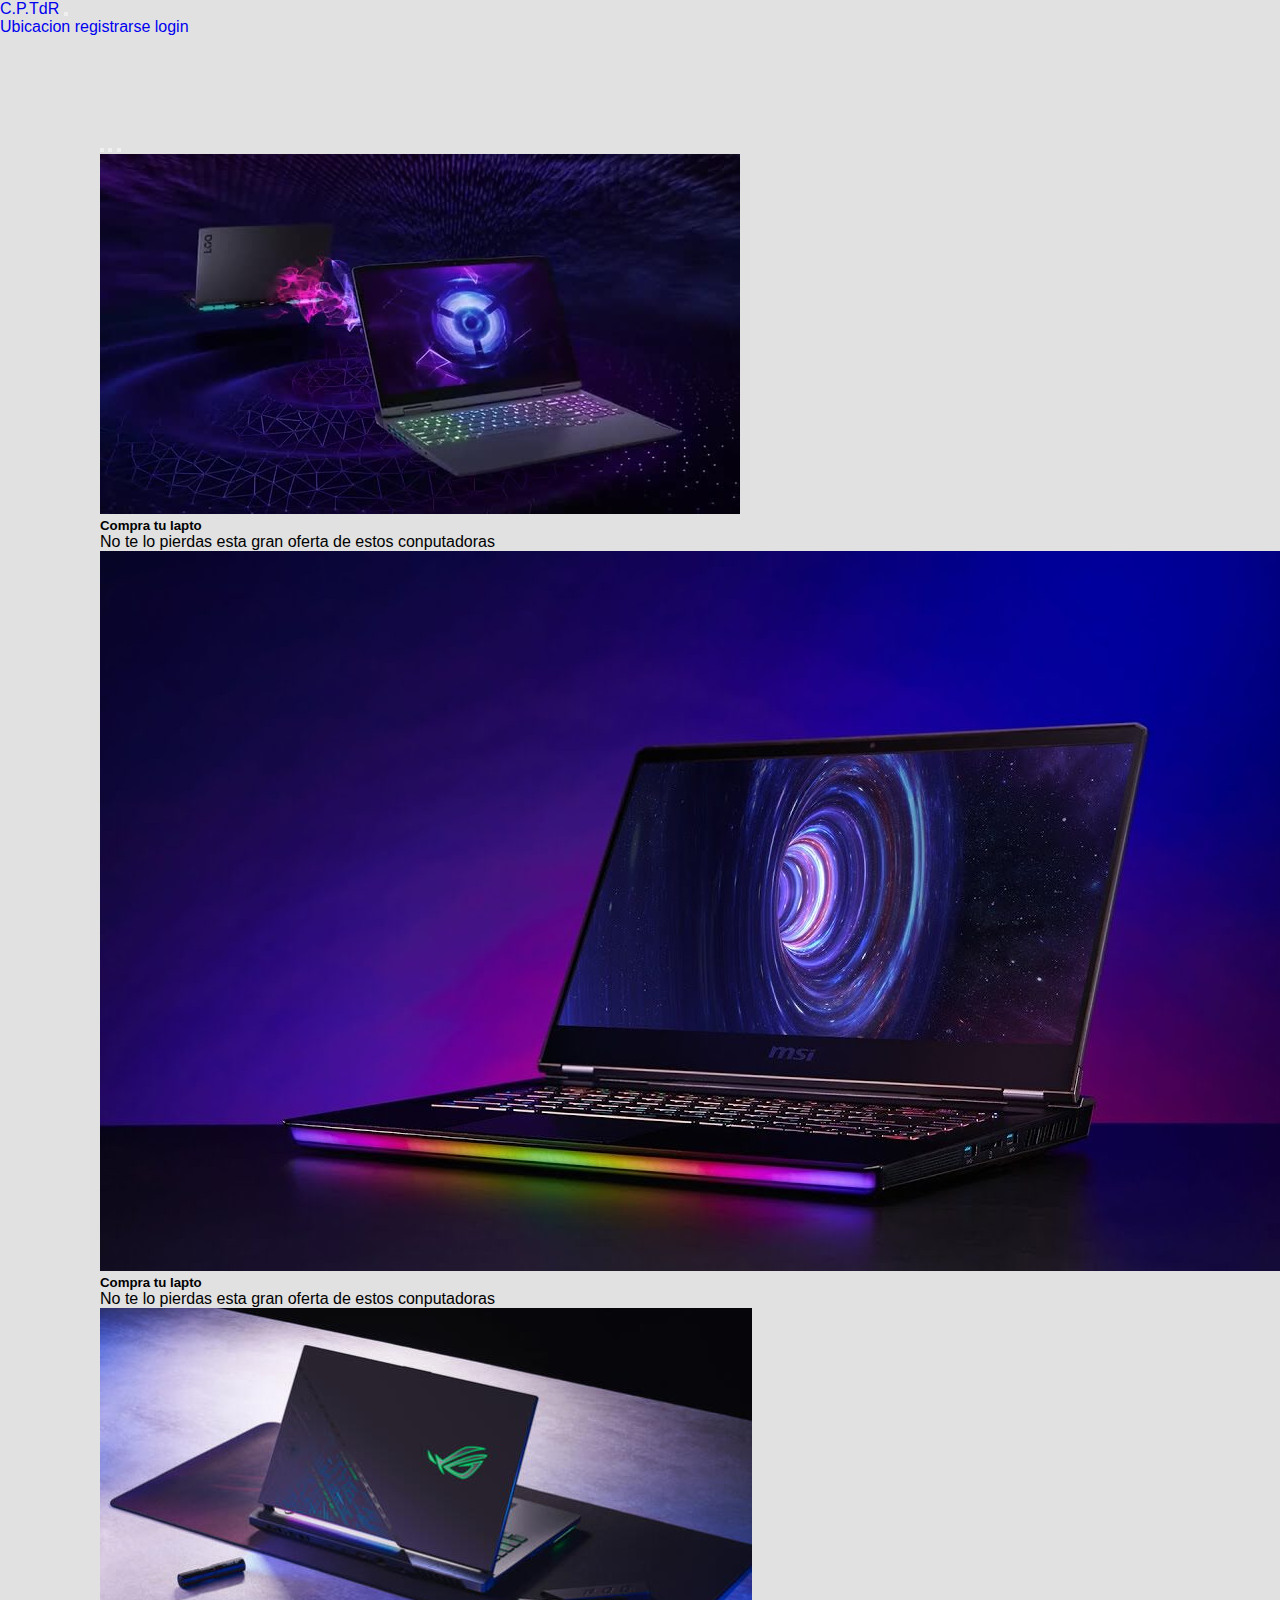
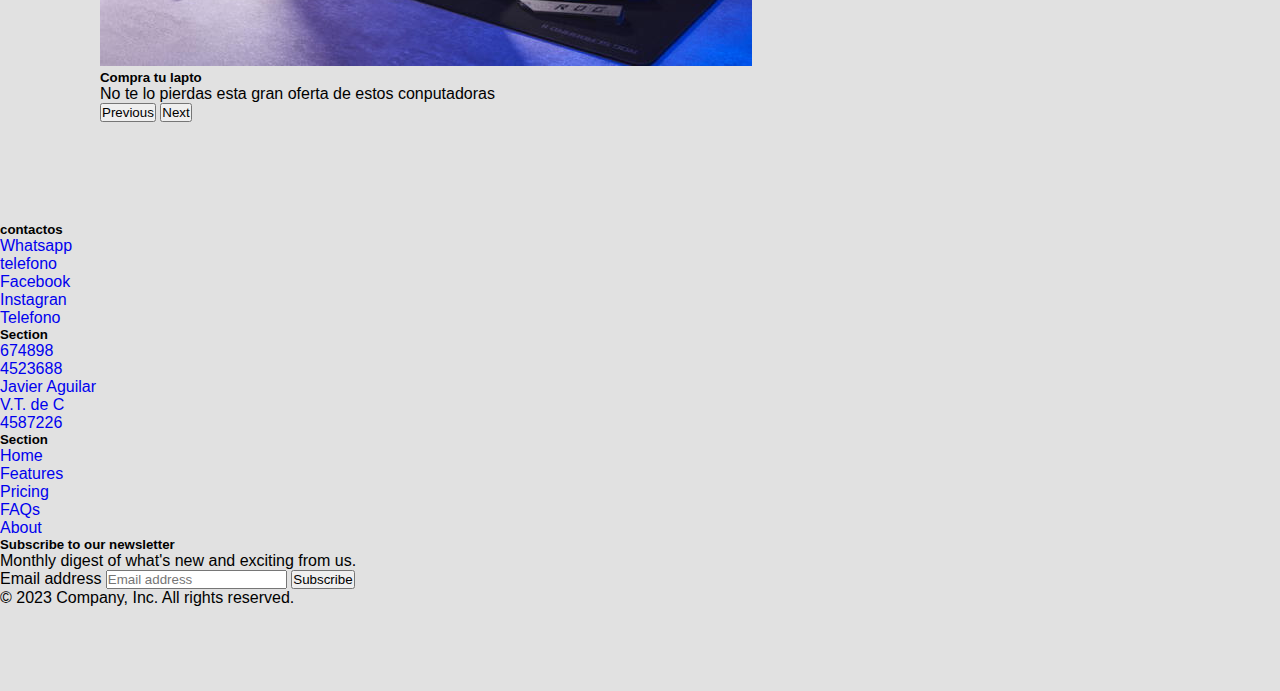
<file: index.html>
<!DOCTYPE html>
<html lang="en">
<head>
    <meta charset="UTF-8">
    <meta name="viewport" content="width=device-width, initial-scale=1.0">
    <link href="https://cdn.jsdelivr.net/npm/bootstrap@5.3.2/dist/css/bootstrap.min.css" rel="stylesheet" integrity="sha384-T3c6CoIi6uLrA9TneNEoa7RxnatzjcDSCmG1MXxSR1GAsXEV/Dwwykc2MPK8M2HN" crossorigin="anonymous">
    <link rel="stylesheet" href="stylos/index.css">
    <title>Venta de computadoras</title>
</head>
<body>
    <!--MI MENU PRINCIPAL DE MI PAGINA-->

    <nav class="navbar navbar-expand-lg bg-body-tertiary">
      <div class="container-fluid">
        <a class="navbar-brand" href="compras.html">C.P.TdR</a>
        <button class="navbar-toggler" type="button" data-bs-toggle="collapse" data-bs-target="#navbarNavAltMarkup" aria-controls="navbarNavAltMarkup" aria-expanded="false" aria-label="Toggle navigation">
          <span class="navbar-toggler-icon"></span>
        </button>
        <div class="collapse navbar-collapse" id="navbarNavAltMarkup">
          <div class="navbar-nav">
            <a class="nav-link active" aria-current="page" href="ubicacion.html">Ubicacion</a>
            <a class="nav-link" href="registrate.html">registrarse</a>
            <a class="nav-link" href="login.html">login</a>
          </div>
        </div>
      </div>
    </nav>
    
    <!--IMAGENES DE BODY-->

<div id="slider">
    <div id="carouselExampleCaptions" class="carousel slide">
      <div class="carousel-indicators">
        <button type="button" data-bs-target="#carouselExampleCaptions" data-bs-slide-to="0" class="active" aria-current="true" aria-label="Slide 1"></button>
        <button type="button" data-bs-target="#carouselExampleCaptions" data-bs-slide-to="1" aria-label="Slide 2"></button>
        <button type="button" data-bs-target="#carouselExampleCaptions" data-bs-slide-to="2" aria-label="Slide 3"></button>
      </div>
      <div class="carousel-inner">
        <div class="carousel-item active">
          <img src="./imagenes/d13.jpg" class="d-block w-100" alt="...">
          <div class="carousel-caption d-none d-md-block">
            <h5>Compra tu lapto</h5>
            <p>No te lo pierdas esta gran oferta de estos conputadoras</p>
          </div>
        </div>
        <div class="carousel-item">
          <img src="./imagenes/d7.jpg" class="d-block w-100" alt="...">
          <div class="carousel-caption d-none d-md-block">
            <h5>Compra tu lapto</h5>
            <p> No te lo pierdas esta gran oferta de estos conputadoras </p>
          </div>
        </div>
        <div class="carousel-item">
          <img src="./imagenes/d8.jpg" class="d-block w-100" alt="...">
          <div class="carousel-caption d-none d-md-block">
            <h5>Compra tu lapto</h5>
            <p> No te lo pierdas esta gran oferta de estos conputadoras </p>
          </div>
        </div>
      </div>
      <button class="carousel-control-prev" type="button" data-bs-target="#carouselExampleCaptions" data-bs-slide="prev">
        <span class="carousel-control-prev-icon" aria-hidden="true"></span>
        <span class="visually-hidden">Previous</span>
      </button>
      <button class="carousel-control-next" type="button" data-bs-target="#carouselExampleCaptions" data-bs-slide="next">
        <span class="carousel-control-next-icon" aria-hidden="true"></span>
        <span class="visually-hidden">Next</span>
      </button>
    </div>
</div>

    
</body>
      <!--FOOTER LO DE ABAJO-->
<div class="container">
  <footer class="py-5">
    <div class="row">
      <div class="col-6 col-md-2 mb-3">
        <h5>contactos</h5>
        <ul class="nav flex-column">
          <li class="nav-item mb-2"><a href="#" class="nav-link p-0 text-body-secondary">Whatsapp</a></li>
          <li class="nav-item mb-2"><a href="#" class="nav-link p-0 text-body-secondary">telefono </a></li>
          <li class="nav-item mb-2"><a href="#" class="nav-link p-0 text-body-secondary">Facebook</a></li>
          <li class="nav-item mb-2"><a href="#" class="nav-link p-0 text-body-secondary">Instagran</a></li>
          <li class="nav-item mb-2"><a href="#" class="nav-link p-0 text-body-secondary">Telefono</a></li>
        </ul>
      </div>

      <div class="col-6 col-md-2 mb-3">
        <h5>Section</h5>
        <ul class="nav flex-column">
          <li class="nav-item mb-2"><a href="#" class="nav-link p-0 text-body-secondary">674898</a></li>
          <li class="nav-item mb-2"><a href="#" class="nav-link p-0 text-body-secondary">4523688</a></li>
          <li class="nav-item mb-2"><a href="#" class="nav-link p-0 text-body-secondary">Javier Aguilar</a></li>
          <li class="nav-item mb-2"><a href="#" class="nav-link p-0 text-body-secondary">V.T. de C</a></li>
          <li class="nav-item mb-2"><a href="#" class="nav-link p-0 text-body-secondary">4587226</a></li>
        </ul>
      </div>

      <div class="col-6 col-md-2 mb-3">
        <h5>Section</h5>
        <ul class="nav flex-column">
          <li class="nav-item mb-2"><a href="#" class="nav-link p-0 text-body-secondary">Home</a></li>
          <li class="nav-item mb-2"><a href="#" class="nav-link p-0 text-body-secondary">Features</a></li>
          <li class="nav-item mb-2"><a href="#" class="nav-link p-0 text-body-secondary">Pricing</a></li>
          <li class="nav-item mb-2"><a href="#" class="nav-link p-0 text-body-secondary">FAQs</a></li>
          <li class="nav-item mb-2"><a href="#" class="nav-link p-0 text-body-secondary">About</a></li>
        </ul>
      </div>

      <div class="col-md-5 offset-md-1 mb-3">
        <form>
          <h5>Subscribe to our newsletter</h5>
          <p>Monthly digest of what's new and exciting from us.</p>
          <div class="d-flex flex-column flex-sm-row w-100 gap-2">
            <label for="newsletter1" class="visually-hidden">Email address</label>
            <input id="newsletter1" type="text" class="form-control" placeholder="Email address">
            <button class="btn btn-primary" type="button">Subscribe</button>
          </div>
        </form>
      </div>
    </div>

    <div class="d-flex flex-column flex-sm-row justify-content-between py-4 my-4 border-top">
      <p>© 2023 Company, Inc. All rights reserved.</p>
      <ul class="list-unstyled d-flex">
        <li class="ms-3"><a class="link-body-emphasis" href="#"><svg class="bi" width="24" height="24"><use xlink:href="#twitter"></use></svg></a></li>
        <li class="ms-3"><a class="link-body-emphasis" href="#"><svg class="bi" width="24" height="24"><use xlink:href="#instagram"></use></svg></a></li>
        <li class="ms-3"><a class="link-body-emphasis" href="#"><svg class="bi" width="24" height="24"><use xlink:href="#facebook"></use></svg></a></li>
      </ul>
    </div>
  </footer>
</div>



<script src="https://cdn.jsdelivr.net/npm/bootstrap@5.3.2/dist/js/bootstrap.bundle.min.js" integrity="sha384-C6RzsynM9kWDrMNeT87bh95OGNyZPhcTNXj1NW7RuBCsyN/o0jlpcV8Qyq46cDfL" crossorigin="anonymous"></script>
</html>
</file>
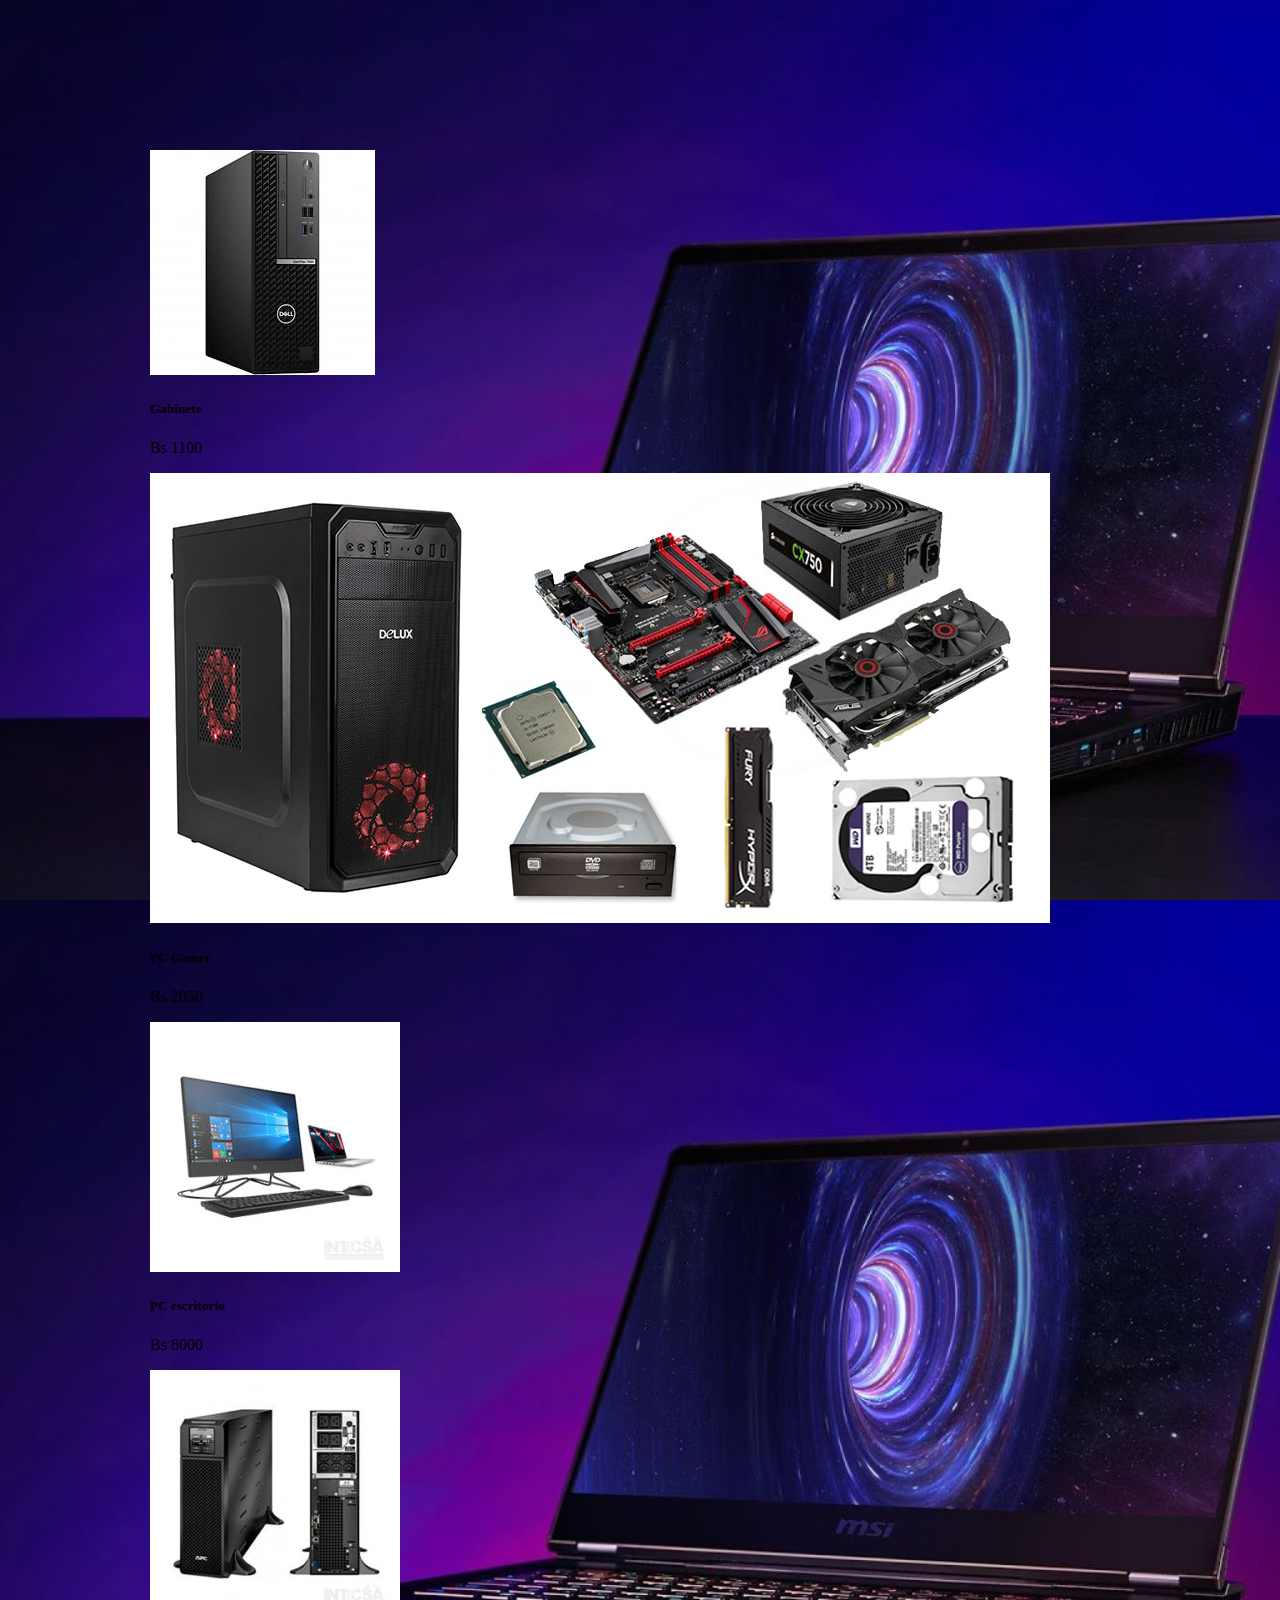
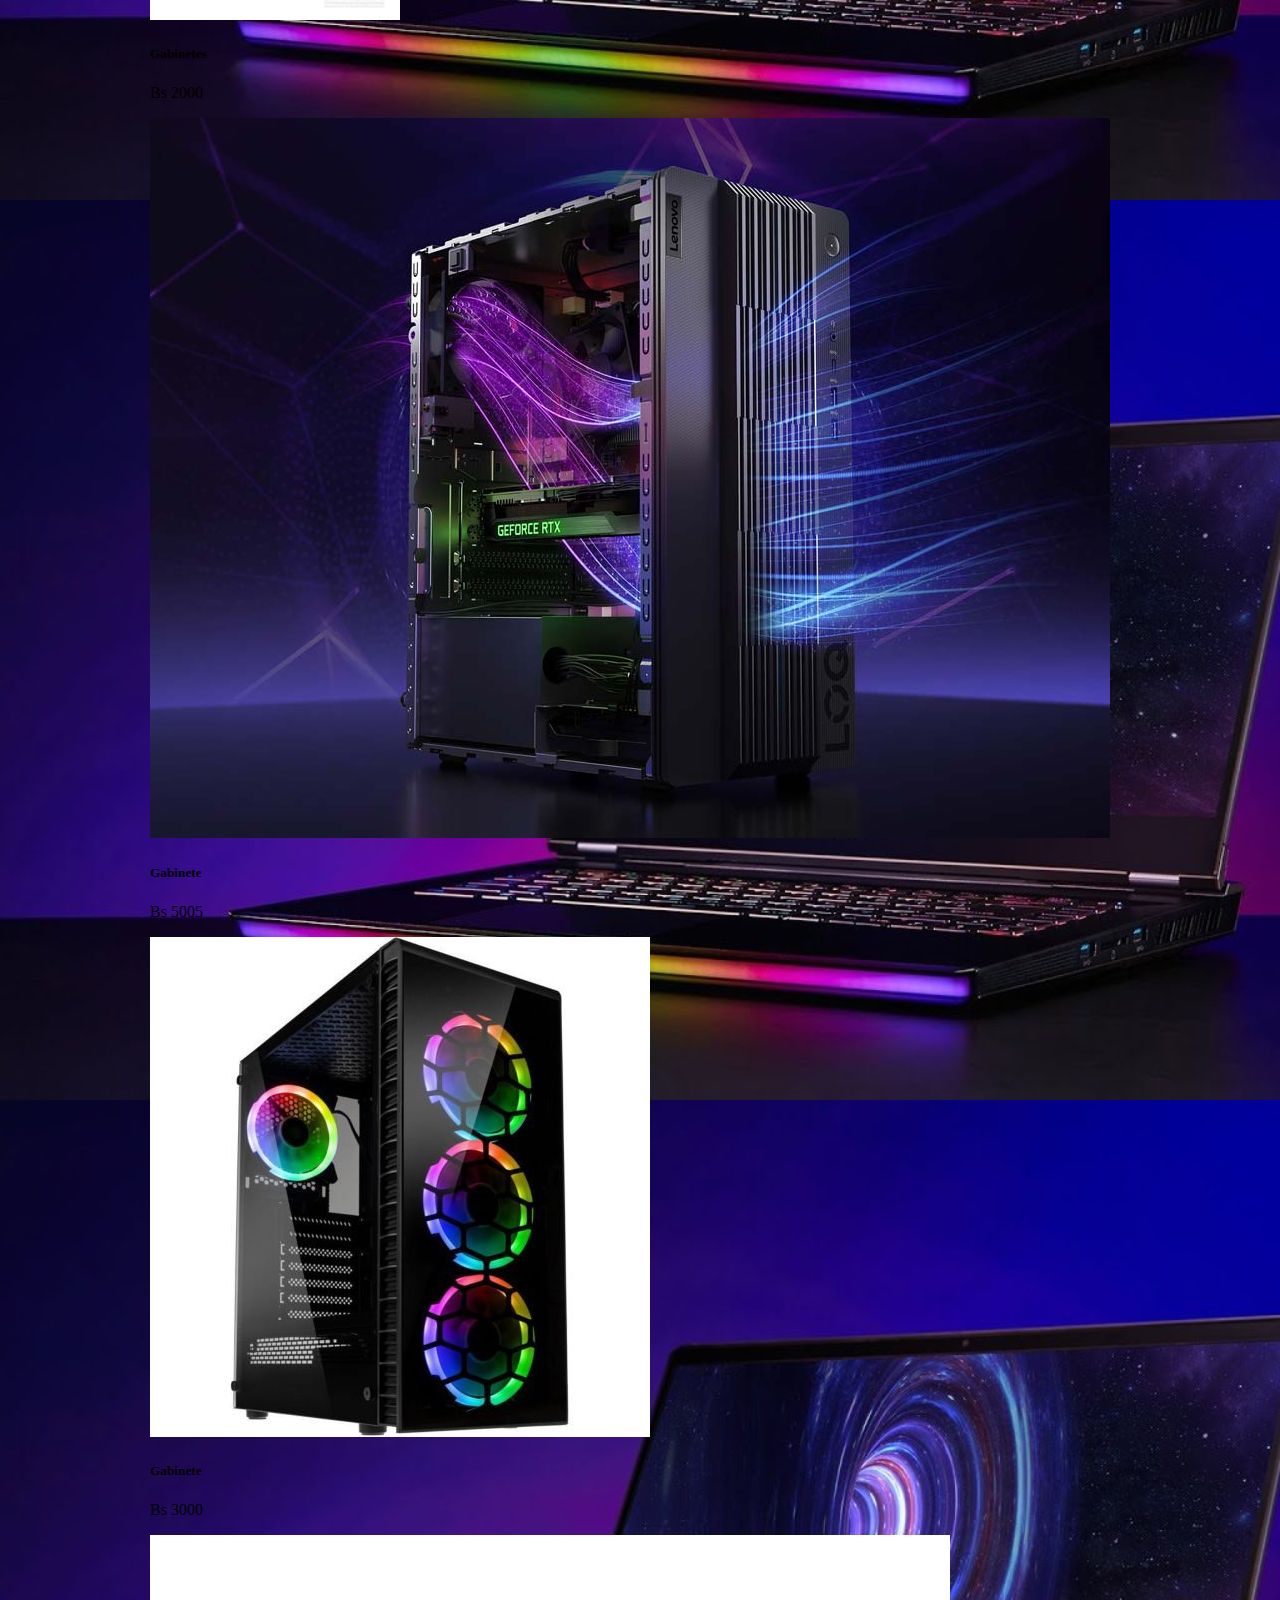
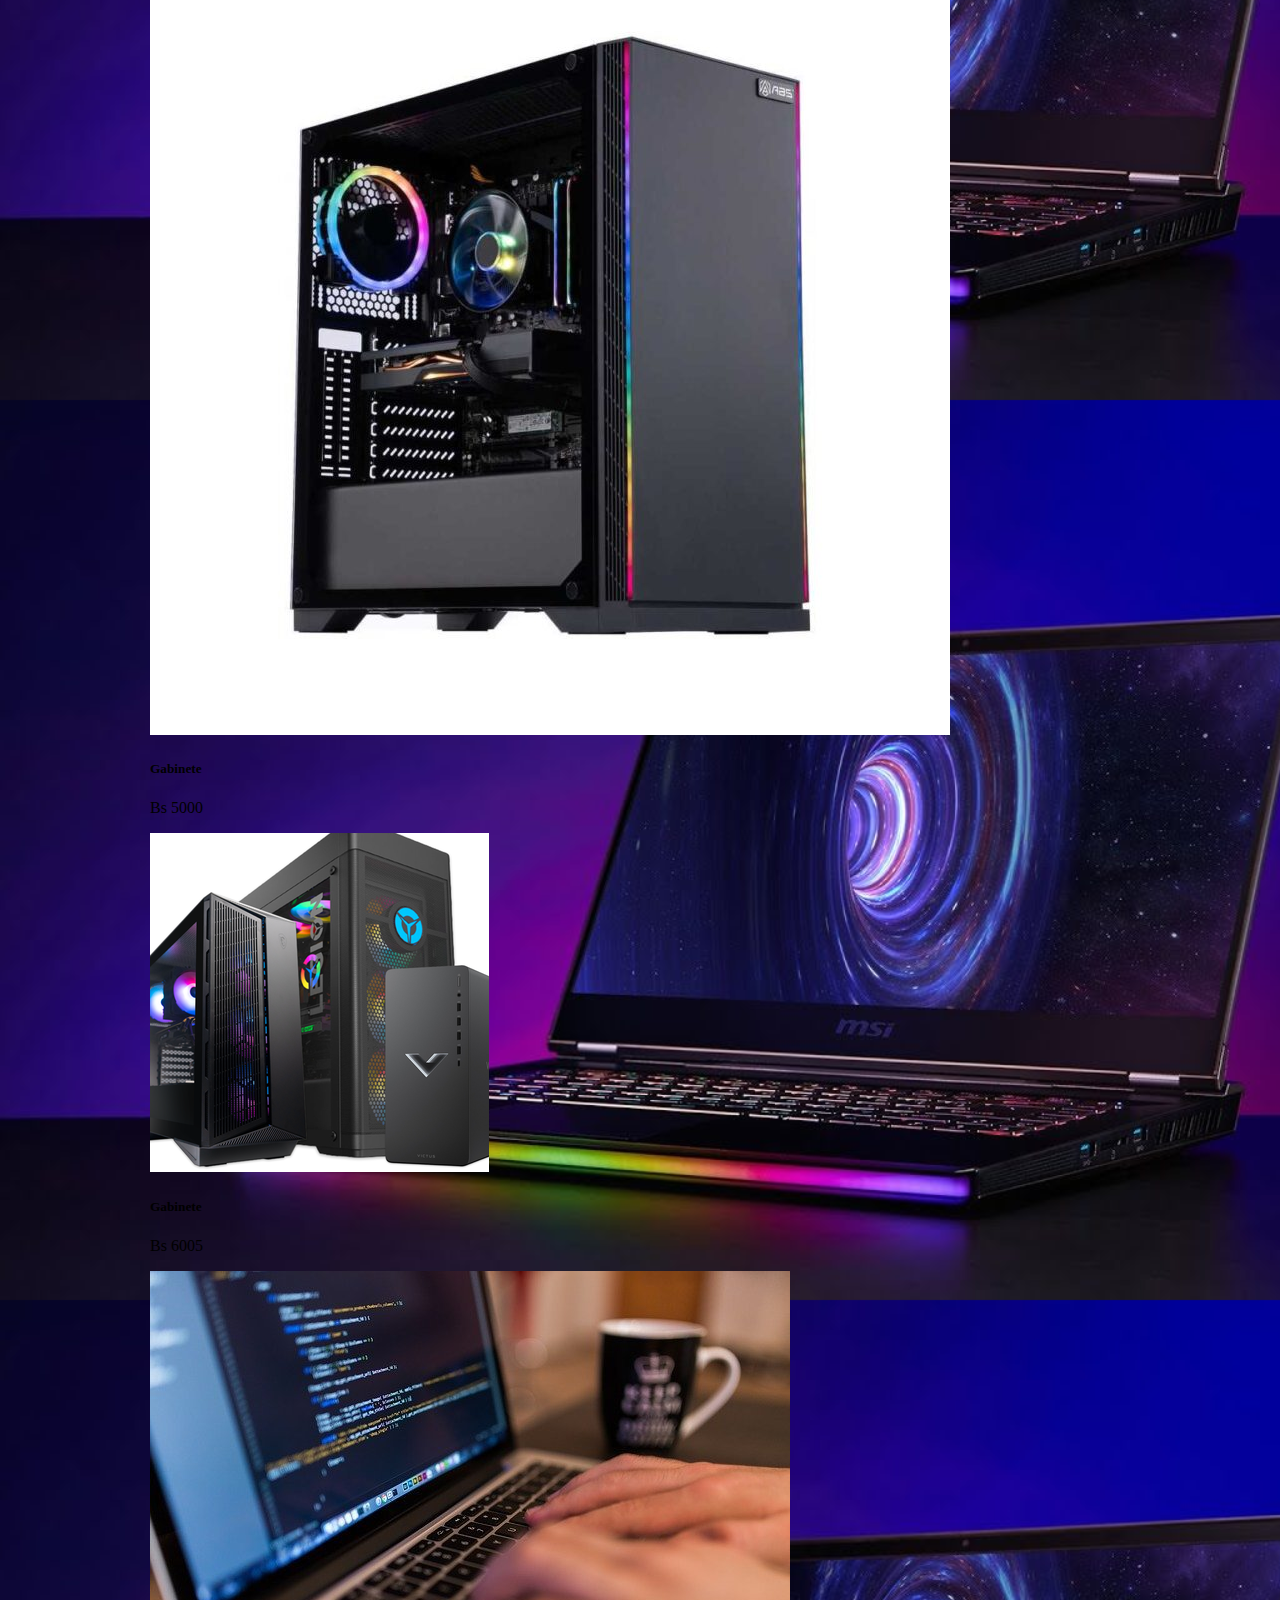
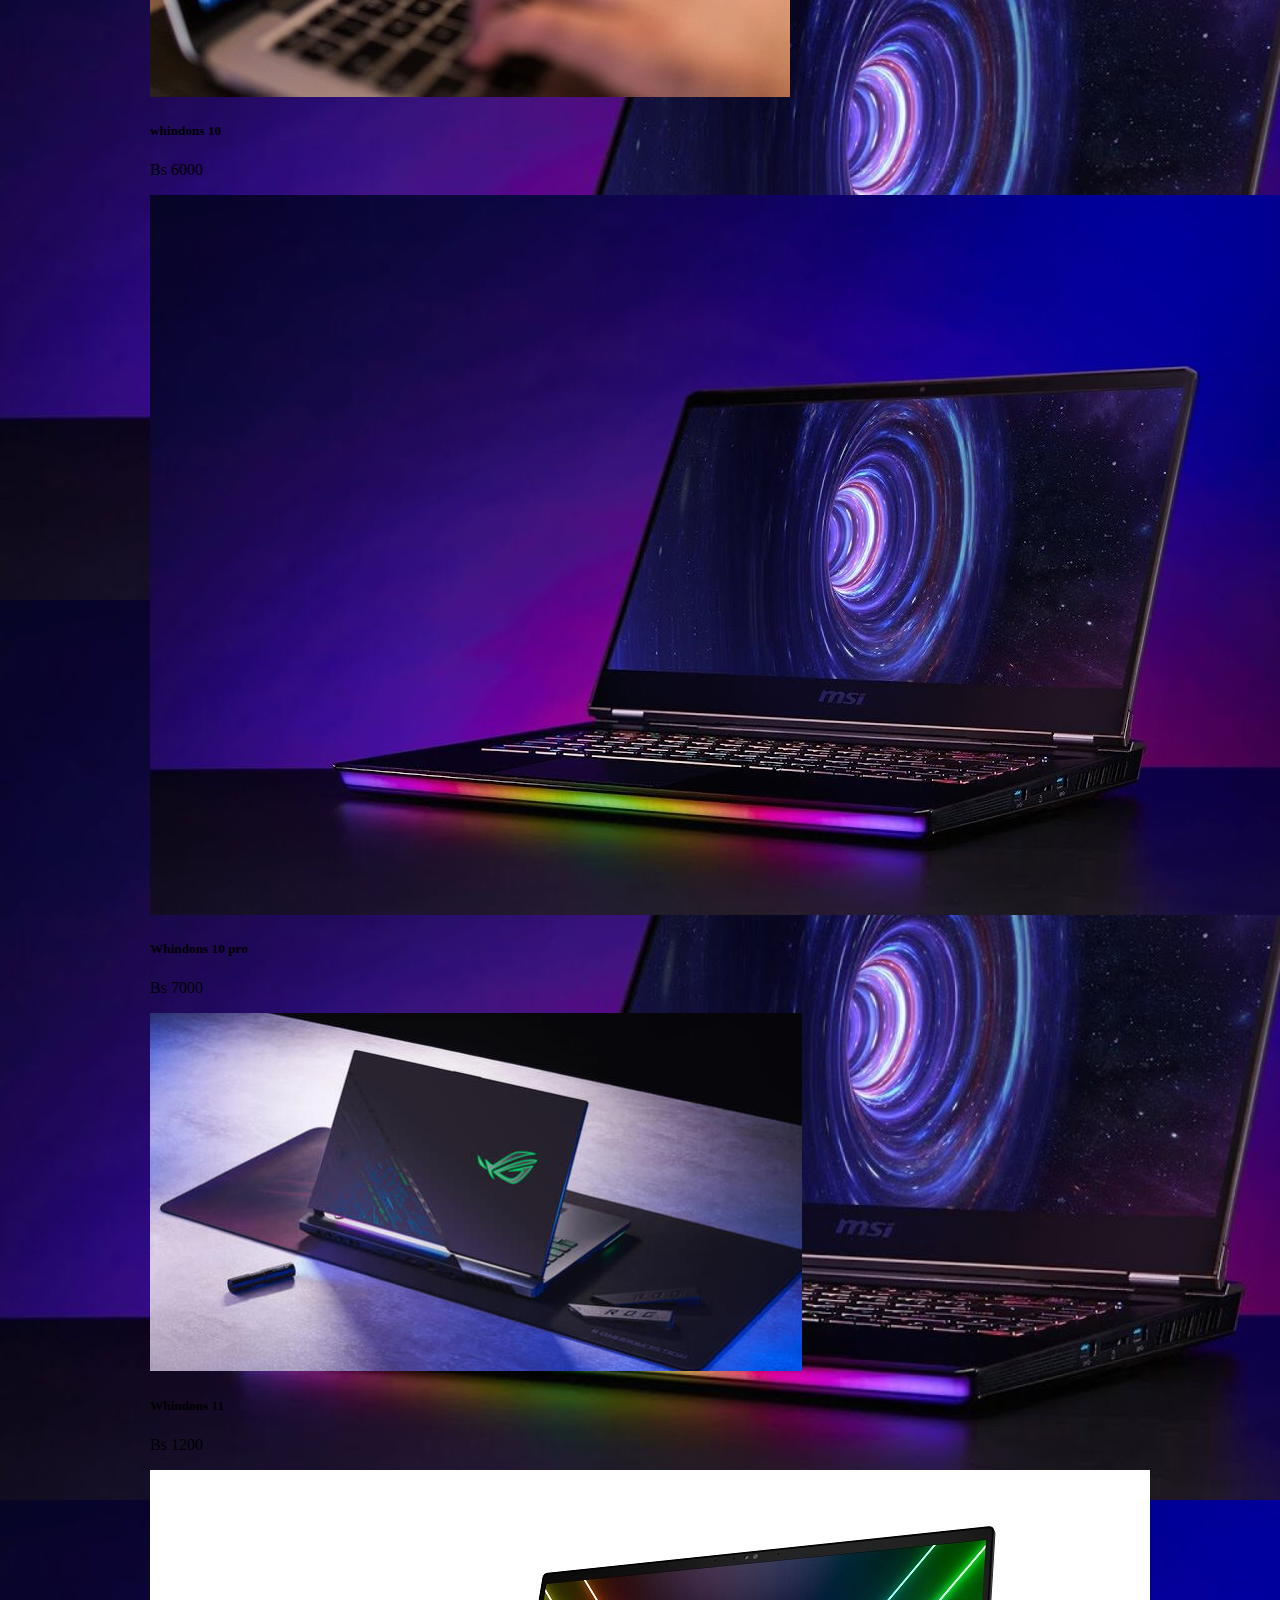
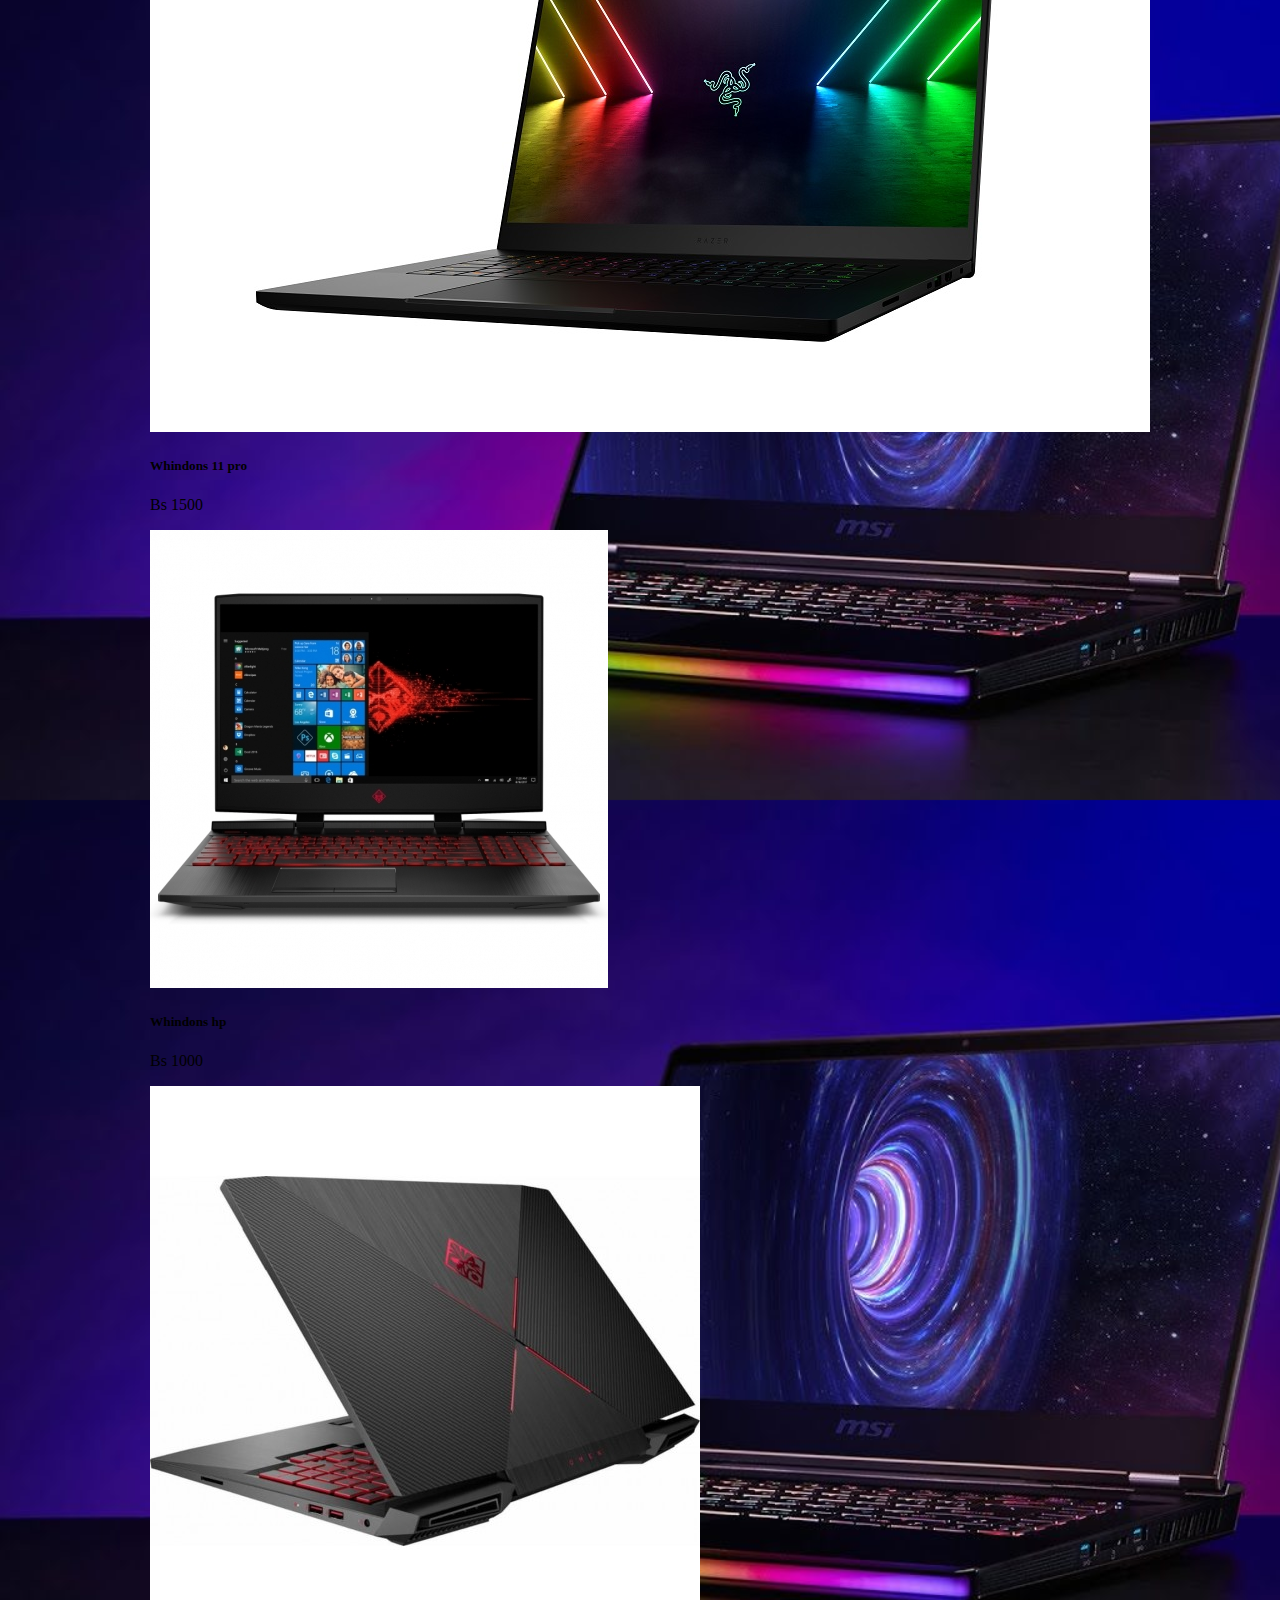
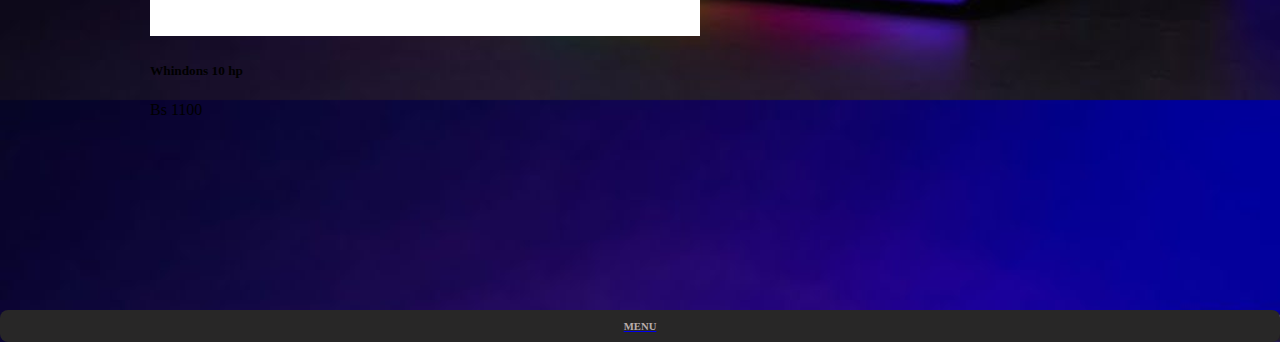
<file: compras.html>
<!DOCTYPE html>
<html lang="en">
<head>
    <meta charset="UTF-8">
    <meta name="viewport" content="width=device-width, initial-scale=1.0">
    <link rel="stylesheet" href="stylos/compras.css">
    <link href="https://cdn.jsdelivr.net/npm/bootstrap@5.3.2/dist/css/bootstrap.min.css" rel="stylesheet" integrity="sha384-T3c6CoIi6uLrA9TneNEoa7RxnatzjcDSCmG1MXxSR1GAsXEV/Dwwykc2MPK8M2HN" crossorigin="anonymous">
    <title>compras</title>
</head>
<body>
  <!--COMPRAS DE VENTS-->
    <div id="slider">
        <div class="row row-cols-1 row-cols-md-3 g-4">
          <div class="col">
            <div class="card">
              <img src="./imagenes/c1.jpg" class="card-img-top" alt="...">
                <div class="card-body">
                  <h5 class="card-title">Gabinete</h5>
                    <p class="card-text"> Bs 1100</p>
                  </div>
                </div>
              </div>
            <div class="col">
              <div class="card">
                <img src="./imagenes/c2.jpg" class="card-img-top" alt="...">
                  <div class="card-body">
                    <h5 class="card-title">PC Gamer</h5>
                      <p class="card-text">Bs 2050</p>
                </div>
              </div>
            </div>
              <div class="col">
                <div class="card">
                  <img src="./imagenes/c3.jpg" class="card-img-top" alt="...">
                  <div class="card-body">
                    <h5 class="card-title">PC escritorio</h5>
                    <p class="card-text">Bs 8000</p>
                </div>
              </div>
            </div>
              <div class="col">
                <div class="card">
                  <img src="./imagenes/c4.jpg" class="card-img-top" alt="...">
                    <div class="card-body">
                      <h5 class="card-title">Gabinetes</h5>
                        <p class="card-text">Bs 2000</p>
                    </div>
                </div>
              </div>
            <div class="col">
              <div class="card">
                <img src="./imagenes/c5.jpg" class="card-img-top" alt="...">
                  <div class="card-body">
                    <h5 class="card-title">Gabinete</h5>
                    <p class="card-text">Bs 5005</p>
                  </div>
                </div>
              </div>
            <div class="col">
              <div class="card">
                  <img src="./imagenes/c6.jpg" class="card-img-top" alt="...">
                  <div class="card-body">
                    <h5 class="card-title">Gabinete</h5>
                      <p class="card-text">Bs 3000</p>
                  </div>
                </div>
              </div>
            <div class="col">
              <div class="card">
                <img src="./imagenes/c7.jpg" class="card-img-top" alt="...">
                  <div class="card-body">
                    <h5 class="card-title">Gabinete</h5>
                    <p class="card-text">Bs 5000</p>
                  </div>
                </div>
              </div>
            <div class="col">
              <div class="card">
                <img src="./imagenes/c8.png" class="card-img-top" alt="...">
                  <div class="card-body">
                    <h5 class="card-title">Gabinete</h5>
                    <p class="card-text">Bs 6005</p>
                  </div>
                </div>
              </div>
            <div class="col">
              <div class="card">
                <img src="./imagenes/d6.jpg" class="card-img-top" alt="...">
                  <div class="card-body">
                    <h5 class="card-title">whindons 10</h5>
                      <p class="card-text">Bs 6000</p>
                  </div>
                </div>
              </div>
            <div class="col">
              <div class="card">
                <img src="./imagenes/d7.jpg" class="card-img-top" alt="...">
                  <div class="card-body">
                    <h5 class="card-title">Whindons 10 pro</h5>
                    <p class="card-text">Bs 7000</p>
                  </div>
                </div>
              </div>
            <div class="col">
              <div class="card">
                <img src="./imagenes/d8.jpg" class="card-img-top" alt="...">
                  <div class="card-body">
                    <h5 class="card-title">Whindons 11</h5>
                      <p class="card-text">Bs 1200</p>
                  </div>
                </div>
              </div>
            <div class="col">
              <div class="card">
                <img src="./imagenes/d9.jpg" class="card-img-top" alt="...">
                  <div class="card-body">
                    <h5 class="card-title">Whindons 11 pro</h5>
                    <p class="card-text">Bs 1500</p>
                  </div>
                </div>
              </div>
            <div class="col">
              <div class="card">
                <img src="./imagenes/d10.jpg" class="card-img-top" alt="...">
                  <div class="card-body">
                    <h5 class="card-title">Whindons hp</h5>
                      <p class="card-text">Bs 1000</p>
                  </div>
                </div>
              </div>
            <div class="col">
              <div class="card">
                <img src="./imagenes/d11.jpg" class="card-img-top" alt="...">
                  <div class="card-body">
                    <h5 class="card-title">Whindons 10 hp</h5>
                      <p class="card-text">Bs 1100</p>
                  </div>
                </div>
              </div>
        </div>
    </div>


<div>
  <a href="index.html"><h6>MENU</h6></a>
</div>
    

<script src="https://cdn.jsdelivr.net/npm/bootstrap@5.3.2/dist/js/bootstrap.bundle.min.js" integrity="sha384-C6RzsynM9kWDrMNeT87bh95OGNyZPhcTNXj1NW7RuBCsyN/o0jlpcV8Qyq46cDfL" crossorigin="anonymous"></script>
</body>
</html>
</file>
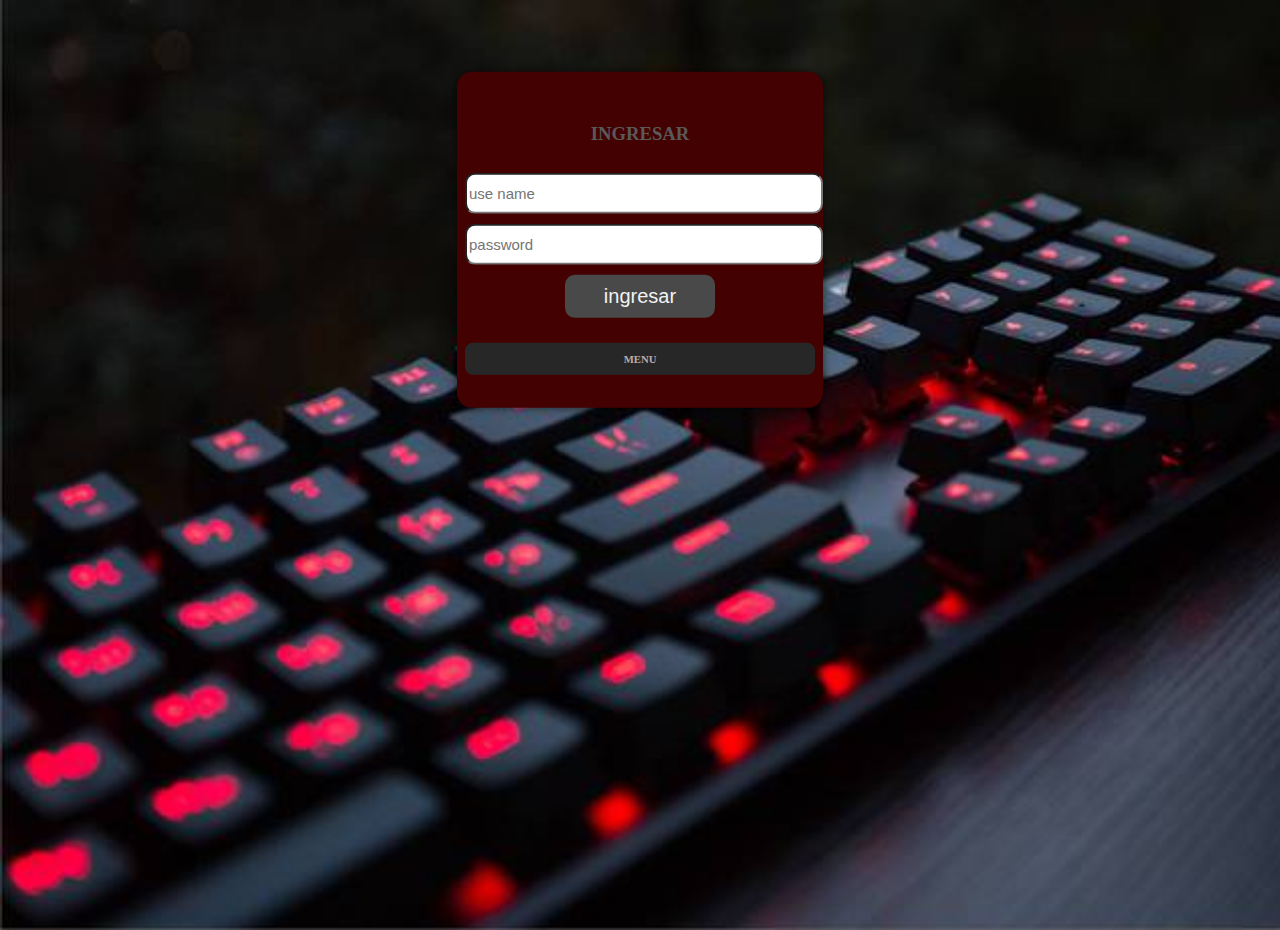
<file: login.html>
<!DOCTYPE html>
<html lang="en">
<head>
    <meta charset="UTF-8">
    <meta name="viewport" content="width=device-width, initial-scale=1.0">
    <link rel="stylesheet" href="stylos/login.css">
    <title>login</title>
</head>
<body>
    <!--LOGEA UNA CUENA-->
    <div class="root">
        <div class="container">
            <h3 class="tittle">INGRESAR</h3>
            <form action="#">
                <input type="text" placeholder="use name">
                <input type="password" placeholder="password">
                <button class="button">ingresar</button>
            </form>
            <div>
                <a href="index.html"><h6>MENU</h6></a>
            </div>
        </div>
    </div>
</body>
</html>
</file>
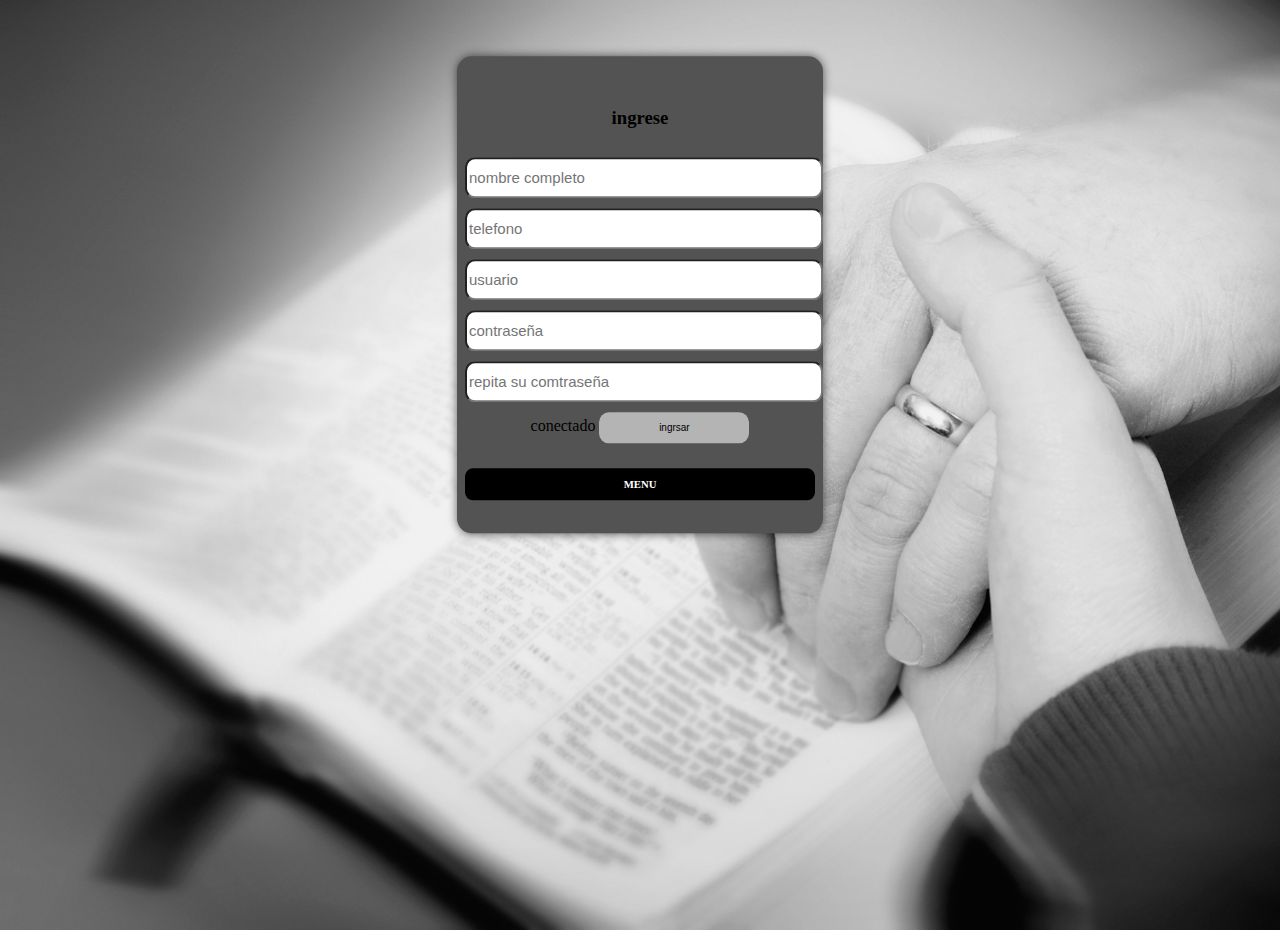
<file: registrate.html>
<!DOCTYPE html>
<html lang="en">
<head>
    <meta charset="UTF-8">
    <meta name="viewport" content="width=device-width, initial-scale=1.0">
    <link rel="stylesheet" href="stylos/registrate.css">
    <title>registrate</title>
</head>
<body>
    <!--REGISTRARSE-->
    <div class="root">
        <div class="container">
            <h3 class="tittle">ingrese</h3>
            <form action="#">
                <input class="name" type="text" placeholder="nombre completo">
                <input class="text" placeholder="telefono">
                <input class="text" placeholder="usuario">
                <input type="password" placeholder="contraseña">
                <input type="password" placeholder="repita su comtraseña">
                <label for="">conectado</label>
                <button type="button">ingrsar</button>
            </form>
            <div>
                <a href="index.html"><h6>MENU</h6></a>
            </div>
        </div>
    </div>
</body>
</html>
</file>
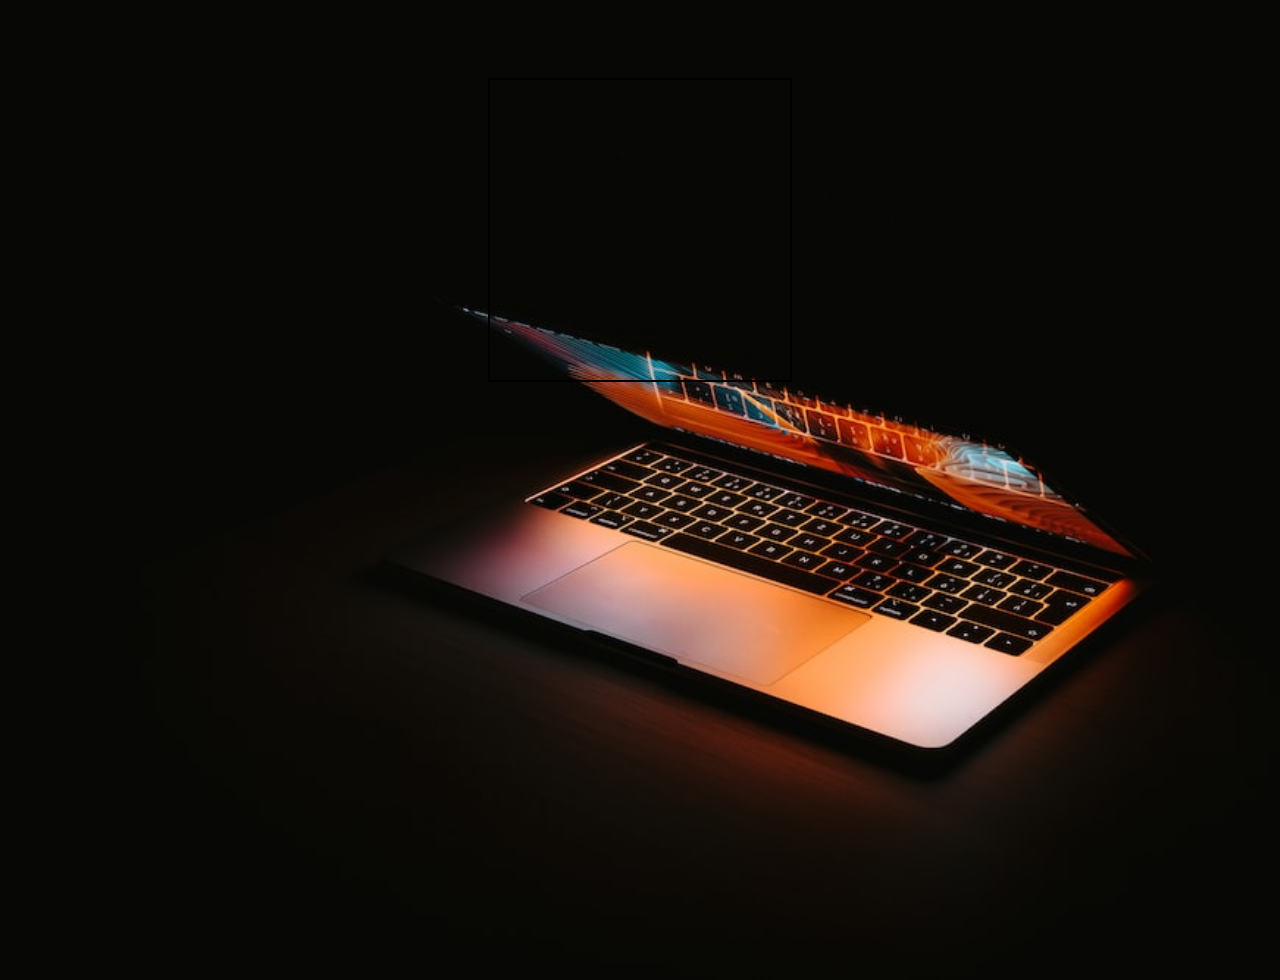
<file: ubicacion.html>
<!DOCTYPE html>
<html lang="en">
<head>
    <meta charset="UTF-8">
    <meta name="viewport" content="width=device-width, initial-scale=1.0">
    <title>ubicacion</title>
</head>
<body>

    <!--STYLOS DE CSS-->
    <style>
        #map{
            outline: 2px solid rgb(0, 0, 0);
            margin: 5em auto;
            width: 300px;
            height: 300px;
        }
        #map iframe{
            width: 100%;
            height: 100%;
        }
        body{
            background-image: url(./imagenes/d1.jpg);
            width: 100%;
            height: 100vh;
            margin: 0%;
            background-size: cover;
            background-repeat: repeat-y;
        }
    </style>
    
    <!--EL LINK DE MAP GOOGLE-->
    <div id="map">
        <iframe src="https://www.google.com/maps/embed?pb=!1m18!1m12!1m3!1d7614.28562788881!2d-66.1623525348493!3d-17.40493264674559!2m3!1f0!2f0!3f0!3m2!1i1024!2i768!4f13.1!3m3!1m2!1s0x93e37357f059e2ad%3A0x6ac3197bb360f321!2sClick%20Importadora%20Cochabamba!5e0!3m2!1ses!2sbo!4v1703117318116!5m2!1ses!2sbo" width="600" height="450" style="border:0;" allowfullscreen="" loading="lazy" referrerpolicy="no-referrer-when-downgrade"></iframe>
    </div>
</body>
</html>
</file>
<file: stylos/index.css>
*{
    margin: 0;
    padding: 0;
    box-sizing: border-box;
    font-family: 'poppins', sans-serif;
    text-decoration: none;
}

body{
    width: 100%;
    height: 100vh;
    background-color: #e1e1e1;
    /*background-image: url(../imagenes/d1.jpg);*/
    margin: 0%;
    /*background-size: cover;*/
    /*background-repeat: repeat-y;*/
}

#slider{
    padding: 100px;
}
</file>
<file: stylos/compras.css>
body{
    width: 100%;
    height: 100vh;
    background-image: url(../imagenes/d7.jpg);
    margin: 0%;
    background-size: cover;
    background-repeat: repeat-y;

}

#slider{
    padding: 150px;
}
a{
    text-align: center;
}

    h6{

        background-color: rgb(40, 39, 39);
        color:rgb(184, 173, 173) ;
        border-radius: 8px;
        padding: 10px;
        
    }
</file>
<file: stylos/login.css>
.root{
    height: 450px;
    position: relative;
    text-align: center;
}

body{
    background-image: url(../imagenes/d5.jpg);
    background-repeat: repeat-x;
    background-size: cover;
    margin: 15px;
    height: 100vh;
}

.container{
    background-color: rgb(68, 1, 1);
    position: absolute;
    width: 350px;
    top: 50%;
    left: 50%;
    transform: translate(-50%, -50%);
    border-radius: 15px;
    padding: 8px;
    box-shadow: 0 0 10px rgb(0, 0, 0, 0.6);
}

.container input{
    font-family: Arial, Helvetica, sans-serif;
    font-size: 15px;
    width: 100%;
    margin-top: 10px;
    border-radius: 10px;
    padding-top: 10px;
    padding-bottom: 10px;
}

.container button{
    margin-top: 10px;
    width: 150px;
    background-color: rgb(73, 73, 73);
    color: rgb(242, 242, 242);
    border: none;
    border-radius: 10px;
    padding: 10px;
    cursor: pointer;
    font-family: Arial, Helvetica, sans-serif;
    font-size: 20px;
}

.container button:hover{
    font-family: Arial, Helvetica, sans-serif;
    font-size: 20px;
    background-color: rgb(0, 0, 0);
    color:rgba(255, 0, 0, 0.481);
}

.container .tittle:hover{
    color: rgb(236, 235, 235);
    cursor: pointer;
}

.container input:focus{
    background-color: rgb(29, 29, 29);
}

    h3{
        padding-top: 1.5rem;
        color: rgb(89, 89, 89);
    }

a{
    text-decoration: none;   
}

    h6{

        background-color: rgb(40, 39, 39);
        color:rgb(184, 173, 173) ;
        border-radius: 8px;
        padding: 10px;
        
    }
</file>
<file: stylos/registrate.css>
.root{
    height: 560px;
    position: relative;
    text-align: center;
}

body{
    background-image: url(../imagenes/d3.jpg);
    background-repeat: repeat-y;
    background-size: cover;
    margin: 15px;
    height: 100vh;
}

.container{
    background-color: rgb(83, 83, 83);
    position: absolute;
    width: 350px;
    top: 50%;
    left: 50%;
    transform: translate(-50%, -50%);
    border-radius: 15px;
    padding: 8px;
    box-shadow: 0 0 10px rgb(0, 0, 0, 0.6);
}

.container input{
    font-family: Arial, Helvetica, sans-serif;
    font-size: 15px;
    width: 100%;
    margin-top: 10px;
    border-radius: 10px;
    padding-top: 10px;
    padding-bottom: 10px;
}

.container button{
    margin-top: 10px;
    width: 150px;
    background-color: rgb(180, 180, 180);
    color: black;
    border: none;
    border-radius: 10px;
    padding: 10px;
    cursor: pointer;
    font-family: Arial, Helvetica, sans-serif;
    font-size: 10px;
}

.container button:hover{
    font-family: Arial, Helvetica, sans-serif;
    font-size: 20px;
    background-color: beige;
    color: rgb(97, 30, 30);
}

.container .tittle:hover{
    color: rgb(246, 246, 246);
    cursor: pointer;
}

.container input:focus{
    background-color: rgb(95, 95, 117);
}

    h3{
        padding-top: 1.5rem;
    }
a{
    text-decoration: none;   
}

    h6{

        background-color: rgb(0, 0, 0);
        color:rgb(255, 255, 255) ;
        border-radius: 8px;
        padding: 10px;
    }
</file>
